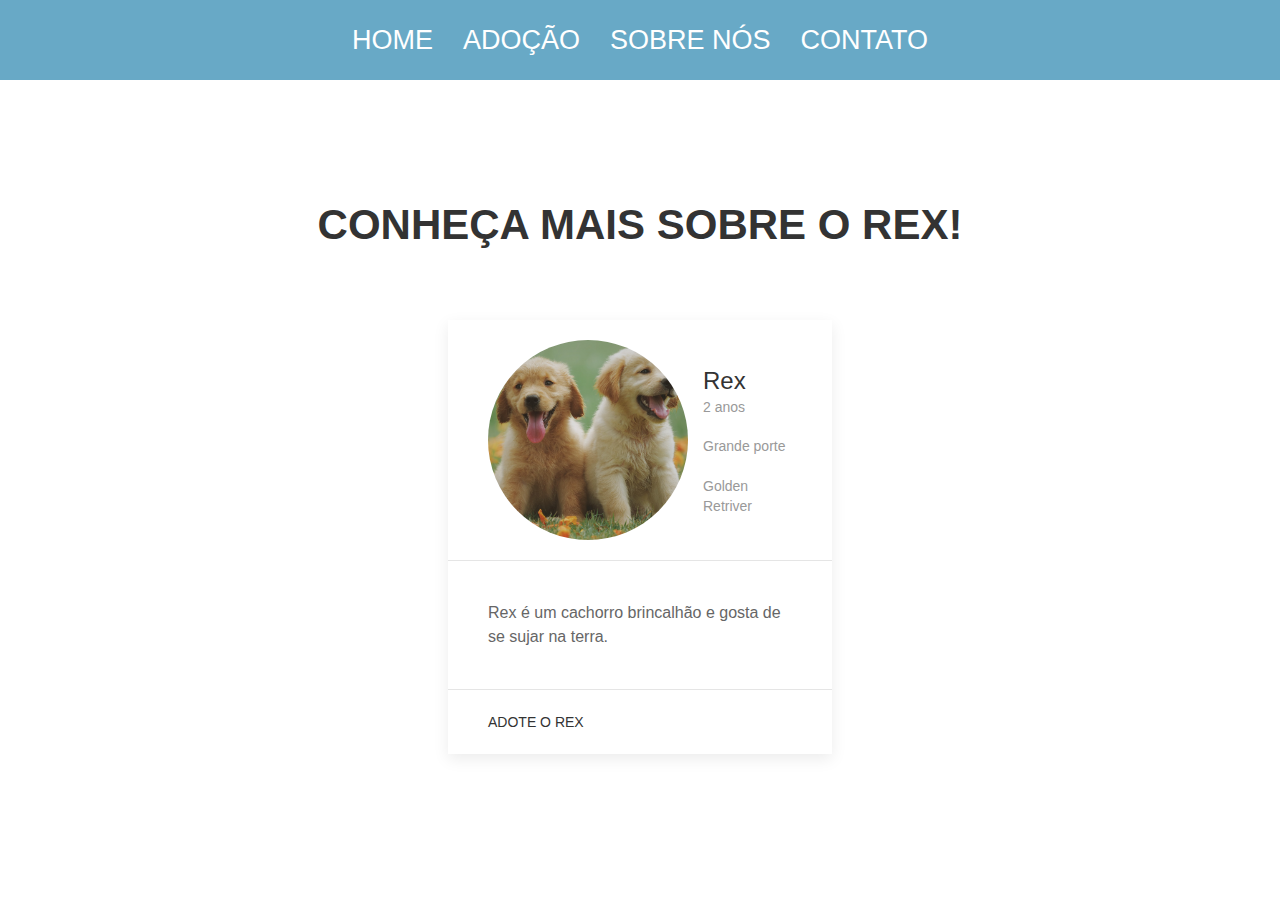
<file: cachorro-especifico.html>
<!DOCTYPE html>
<html lang="en">

<head>
  <title>Pet-UiKit</title>
  <meta charset="utf-8">
  <meta name="viewport" content="width=device-width, initial-scale=1">
  <link rel="stylesheet" href="css/uikit.css" />
  <script src="js/uikit.min.js"></script>
  <script src="js/uikit-icons.min.js"></script>
  <link rel="shortcut icon" type="imagem/x-icon" href="./img/logo.png" />

  <style>
    body{
      height: 100vh;
    }

    .container{
      margin-top: -100px;
      height: 100%;
      display: flex;
      align-items: center;
      justify-content: center;
      flex-direction: column;
    }

  </style>
</head>

<body>
  <nav class="uk-navbar-container nav-z-index" uk-navbar style="background-color: #68A9C6;">
    <div class="uk-navbar-center">

      <ul class="uk-navbar-nav">
        <li class="uk-active navh"><a style="color: white; font-size: 3vh;" href="./index.html">Home</a>
        </li>
        <li class="navh"><a href="#" style="color: white; font-size: 3vh;">Adoção</a>
          <div class="uk-navbar-dropdown">
            <ul class="uk-nav uk-navbar-dropdown-nav uk-thumbnav">
              <li class="uk-active navh">Pets</li>
              <li><a href="./lista-cachorro.html" style="color: black;">Cachorros<img src="./img/cachorro.jpg"
                    alt="img_dog"></a></li>
              <li><a href="./lista-gato.html" style="color: black;">Gatos<img src="./img/gato.jpg" alt="img_cat"></a>
              </li>

            </ul>
          </div>
        </li>
        <li class="navh"><a href="#" style="color: white; font-size: 3vh;">Sobre nós</a></li>
        <li class="navh"><a href="contato.html" style="color: white; font-size: 3vh;">Contato</a></li>
      </ul>

    </div>

  </nav>
  <section class="container">
    <br/>
    <h1 class="uk-text-bolder uk-text-uppercase uk-text-center uk-margin-large uk-margin-large-top">Conheça mais sobre o Rex!</h1>

    <div class="uk-card uk-card-default uk-width-1-2@m dog">
      <div class="uk-card-header">
          <div class="uk-grid-small uk-flex-middle" uk-grid>
              <div class="uk-width-auto">
                  <img class="uk-border-circle" width="200" height="200" src="./img/dog-1.jpg">
              </div>
              <div class="uk-width-expand">
                  <h3 class="uk-card-title uk-margin-remove-bottom">Rex</h3>
                  <p class="uk-text-meta uk-margin-remove-top"><time datetime="2016-04-01T19:00">2 anos</time></p>
                  <p class="uk-text-meta uk-margin-remove-top"><time datetime="2016-04-01T19:00">Grande porte</time></p>
                  <p class="uk-text-meta uk-margin-remove-top"><time datetime="2016-04-01T19:00">Golden Retriver</time></p>
              </div>
          </div>
      </div>
      <div class="uk-card-body">
          <p>Rex é um cachorro brincalhão e gosta de se sujar na terra.</p>
      </div>
      <div class="uk-card-footer">
          <a href="#" class="uk-button uk-button-text">Adote o Rex</a>
      </div>
  </div>


  </section>
</body>

</html>
</file>
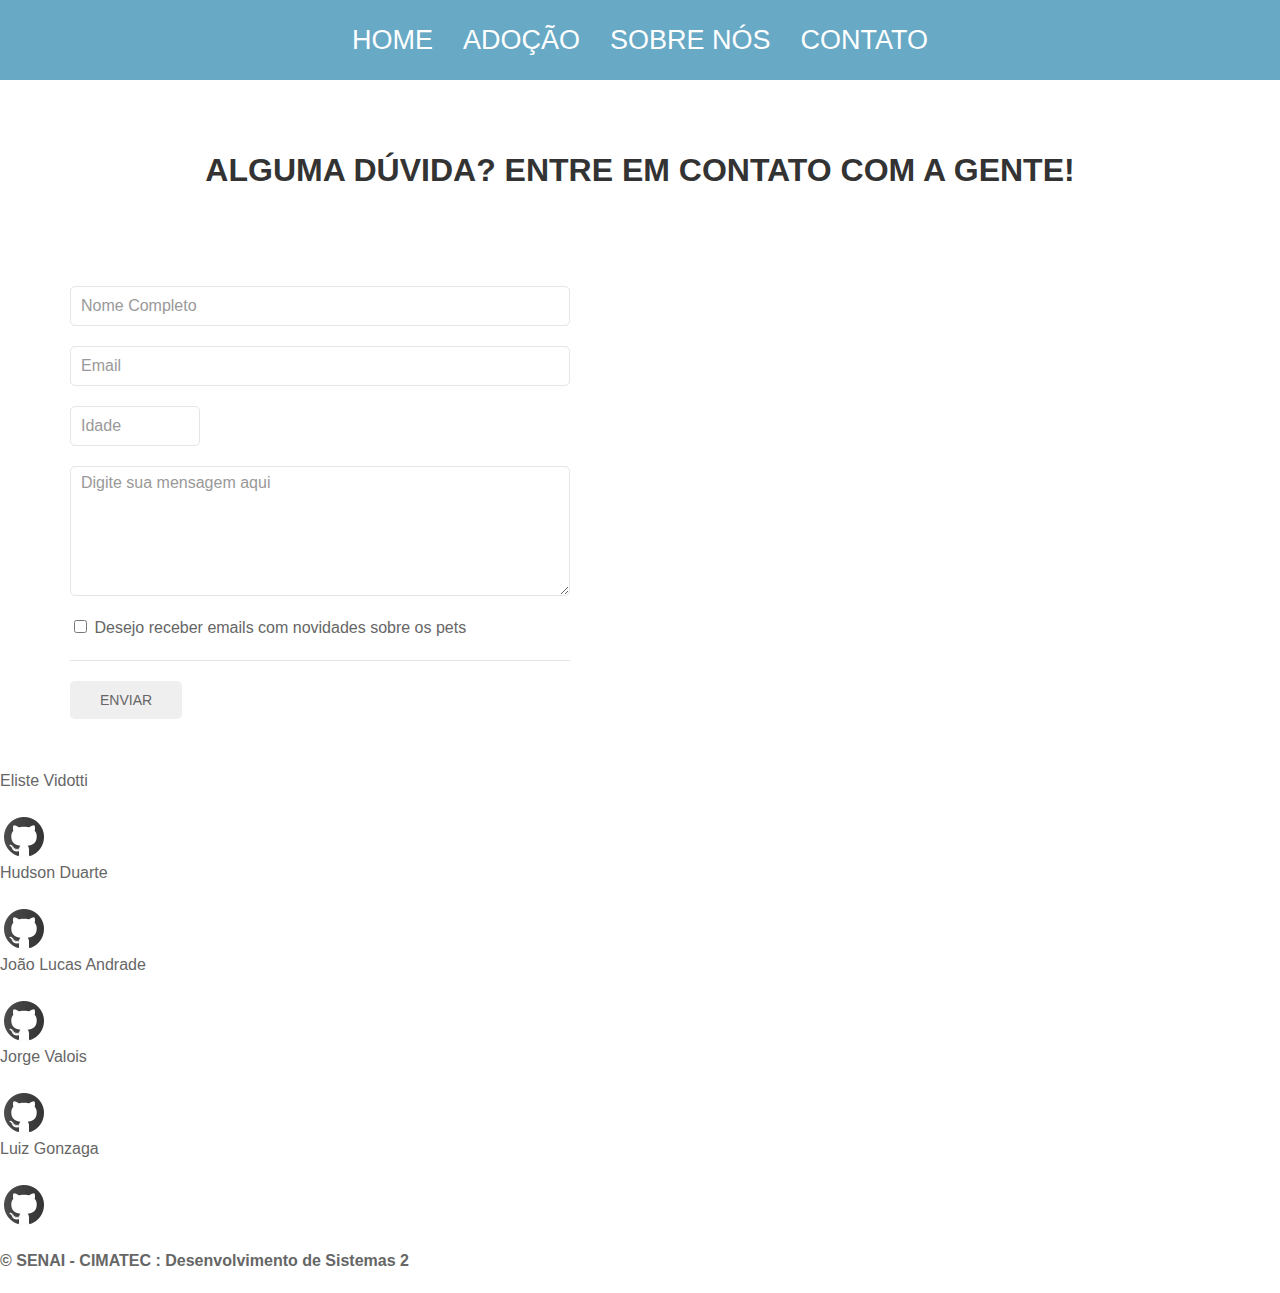
<file: contato.html>
<!DOCTYPE html>
<html>

<head>
    <title>Pet-UiKit</title>
    <meta charset="utf-8">
    <meta name="viewport" content="width=device-width, initial-scale=1">
    <link rel="stylesheet" href="css/uikit.css" />
    <script src="js/uikit.min.js"></script>
    <script src="js/uikit-icons.min.js"></script>
    <link rel="shortcut icon" type="imagem/x-icon" href="./img/logo.png" />
</head>

<body>
    <!--Barra de navegação-->
    <nav class="uk-navbar-container nav-z-index" uk-navbar style="background-color: #68A9C6;">
        <div class="uk-navbar-center">

            <ul class="uk-navbar-nav">
                <li class="uk-active navh"><a style="color: white; font-size: 3vh;" href="./index.html">Home</a>
                </li>
                <li class="navh"><a href="#" style="color: white; font-size: 3vh;">Adoção</a>
                    <div class="uk-navbar-dropdown">
                        <ul class="uk-nav uk-navbar-dropdown-nav uk-thumbnav">
                            <li class="uk-active navh">Pets</li>
                            <li><a href="./lista-cachorro.html" style="color: black;">Cachorros<img
                                        src="./img/cachorro.jpg" alt="img_dog"></a></li>
                            <li><a href="./lista-gato.html" style="color: black;">Gatos<img src="./img/gato.jpg"
                                        alt="img_cat"></a></li>

                        </ul>
                    </div>
                </li>
                <li class="navh"><a href="#" style="color: white; font-size: 3vh;">Sobre nós</a></li>
                <li class="navh"><a href="#" style="color: white; font-size: 3vh;">Contato</a></li>
            </ul>

        </div>
    </nav>

    <section class="corpo uk-border-rounded">
        <h2 class="uk-text-bolder uk-text-uppercase uk-text-center uk-margin-large uk-margin-large-top color">Alguma dúvida? Entre em contato com a gente!</h2>
        <div class="uk-grid-column-large uk-grid-row-large uk-child-width-expand@s color-blue uk-align-center uk-border-rounded">

            <form class="uk-align-center uk-resize uk-card ">
				<br>
				<fieldset class="uk-fieldset">
					
					<div class="uk-margin">
						<input class="uk-input uk-form-width-large uk-border-rounded" type="text" placeholder="Nome Completo">
					</div>
					
					<div class="uk-margin">
						<input class="uk-input uk-form-width-large uk-border-rounded" type="email" placeholder="Email">
					</div>
					
					<div class="uk-margin">
						<input class="uk-input uk-form-width-small uk-border-rounded" type="number" placeholder="Idade">
					</div>

					<div class="uk-margin">
						<textarea class="uk-textarea uk-form-width-large uk-border-rounded" rows="5" placeholder="Digite sua mensagem aqui"></textarea>
					</div>

					<div class="uk-margin uk-grid-small uk-child-width-auto uk-grid">
						<label class="color"><input type="checkbox" > Desejo receber emails com novidades sobre os pets</label>
					</div>
					
					<div class="uk-margin">
						<hr class="uk-form-width-large"/>
						<button class="uk-button color-button uk-border-rounded">Enviar</button>
					</div>	
						
				</fieldset>
			</form>

        </div>

    </section>

    <!-- Footer feito manual, framework não oferecia-->
    <footer>

        <div class="rodape">


            <div class="github">

                <div class="liz nome">
                    <p>Eliste Vidotti</p>
                    <a href="https://github.com/lizvidotti91" target="blank"><img class="imagens"
                            src="./img/github.png"></a>
                </div>

                <div class="hudson nome">
                    <p>Hudson Duarte</p>
                    <a href="https://github.com/huduarte" target="blank"><img class="imagens"
                            src="./img/github.png"></a>
                </div>

                <div class="Lucas nome">
                    <p>João Lucas Andrade</p>
                    <a href="https://github.com/Jlucas93" target="blank"><img class="imagens"
                            src="./img/github.png"></a>
                </div>

                <div class="Jorge nome">
                    <p>Jorge Valois</p>
                    <a href="https://github.com/JorgeValois" target="blank"><img class="imagens"
                            src="./img/github.png"></a>
                </div>

                <div class="Luiz nome">
                    <p>Luiz Gonzaga</p>
                    <a href="#" target="blank"><img class="imagens" src="./img/github.png"></a>
                </div>

            </div>
            <p style="font-weight: bolder;"> &copy; SENAI - CIMATEC : Desenvolvimento de Sistemas 2</p>
        </div>
    </footer>
</body>

</html>
</file>
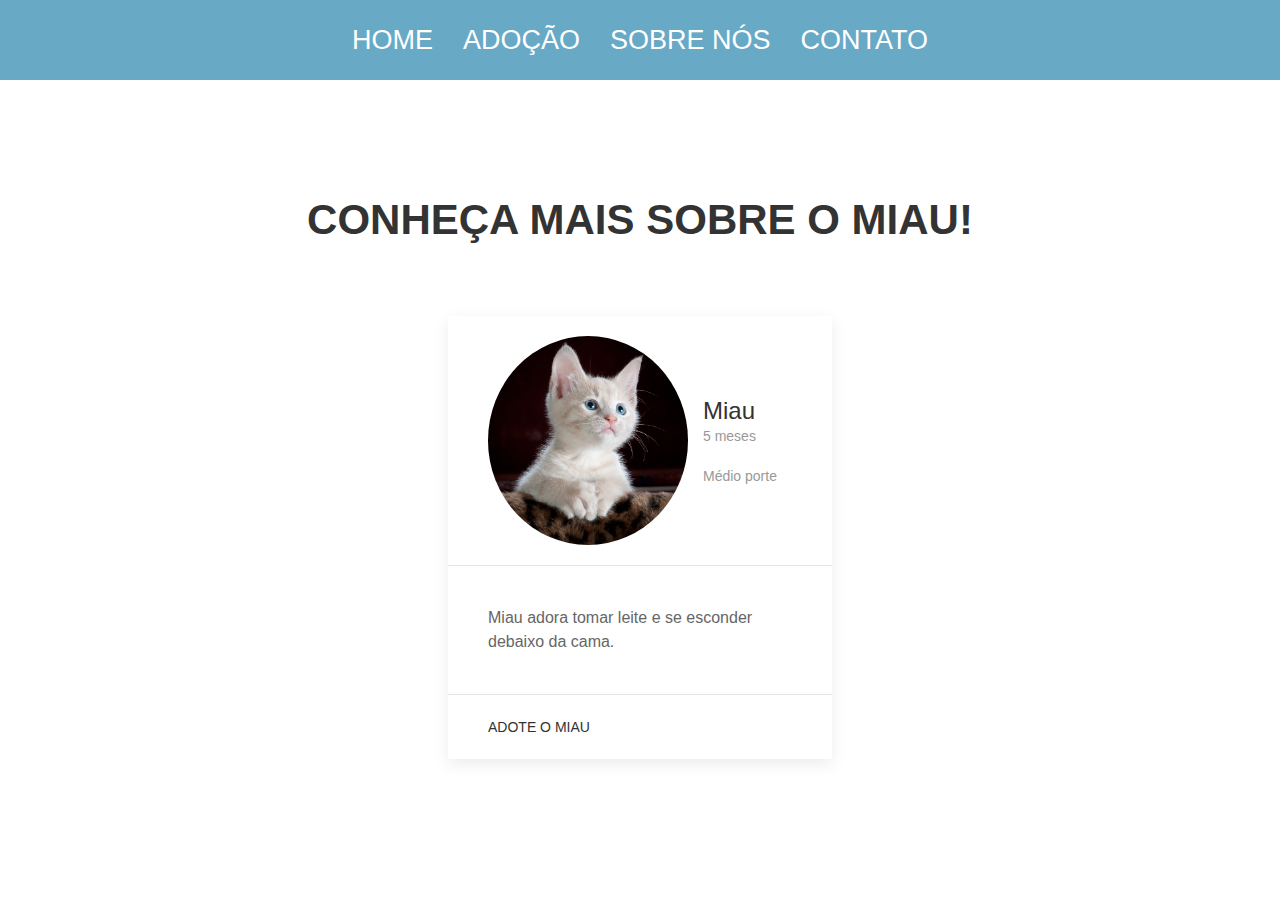
<file: gato-especifico.html>
<!DOCTYPE html>
<html lang="en">

<head>
  <title>Pet-UiKit</title>
  <meta charset="utf-8">
  <meta name="viewport" content="width=device-width, initial-scale=1">
  <link rel="stylesheet" href="css/uikit.css" />
  <script src="js/uikit.min.js"></script>
  <script src="js/uikit-icons.min.js"></script>
  <link rel="shortcut icon" type="imagem/x-icon" href="./img/logo.png" />

  <style>
    body{
      height: 100vh;
    }

    .container{
      margin-top: -100px;
      height: 100%;
      display: flex;
      align-items: center;
      justify-content: center;
      flex-direction: column;
    }

  </style>
</head>

<body>
  <nav class="uk-navbar-container nav-z-index" uk-navbar style="background-color: #68A9C6;">
    <div class="uk-navbar-center">

      <ul class="uk-navbar-nav">
        <li class="uk-active navh"><a style="color: white; font-size: 3vh;" href="./index.html">Home</a>
        </li>
        <li class="navh"><a href="#" style="color: white; font-size: 3vh;">Adoção</a>
          <div class="uk-navbar-dropdown">
            <ul class="uk-nav uk-navbar-dropdown-nav uk-thumbnav">
              <li class="uk-active navh">Pets</li>
              <li><a href="./lista-cachorro.html" style="color: black;">Cachorros<img src="./img/cachorro.jpg"
                    alt="img_dog"></a></li>
              <li><a href="./lista-gato.html" style="color: black;">Gatos<img src="./img/gato.jpg" alt="img_cat"></a>
              </li>

            </ul>
          </div>
        </li>
        <li class="navh"><a href="#" style="color: white; font-size: 3vh;">Sobre nós</a></li>
        <li class="navh"><a href="contato.html" style="color: white; font-size: 3vh;">Contato</a></li>
      </ul>

    </div>

  </nav>
  <section class="container">
    <br/>
    <h1 class="uk-text-bolder uk-text-uppercase uk-text-center uk-margin-large uk-margin-large-top">Conheça mais sobre o MIAU!</h1>

    <div class="uk-card uk-card-default uk-width-1-2@m dog">
      <div class="uk-card-header">
          <div class="uk-grid-small uk-flex-middle" uk-grid>
              <div class="uk-width-auto">
                  <img class="uk-border-circle" width="200" height="200" src="./img/cat-1.jpg">
              </div>
              <div class="uk-width-expand">
                  <h3 class="uk-card-title uk-margin-remove-bottom">Miau</h3>
                  <p class="uk-text-meta uk-margin-remove-top"><time datetime="2016-04-01T19:00">5 meses</time></p>
                  <p class="uk-text-meta uk-margin-remove-top"><time datetime="2016-04-01T19:00">Médio porte</time></p>
              </div>
          </div>
      </div>
      <div class="uk-card-body">
          <p>Miau adora tomar leite e se esconder debaixo da cama.</p>
      </div>
      <div class="uk-card-footer">
          <a href="#" class="uk-button uk-button-text">Adote o Miau</a>
      </div>
  </div>


  </section>
</body>

</html>
</file>
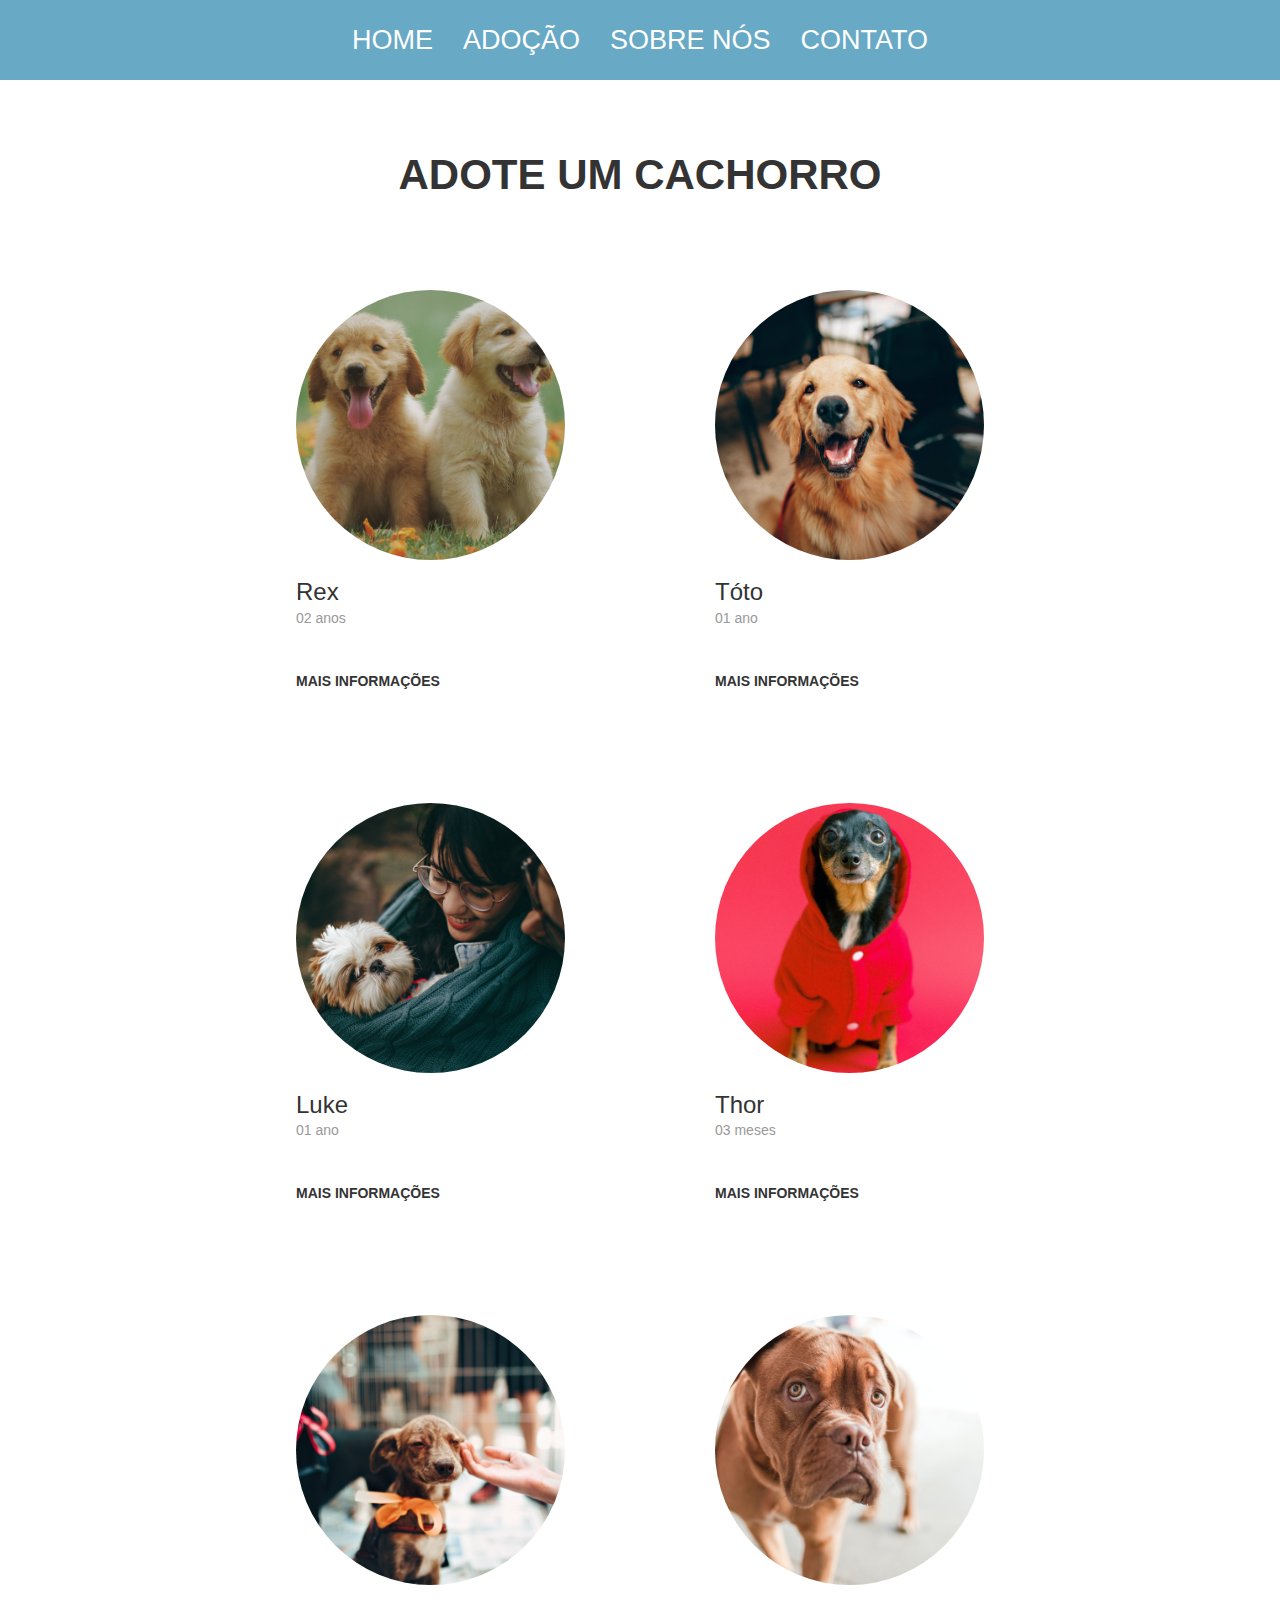
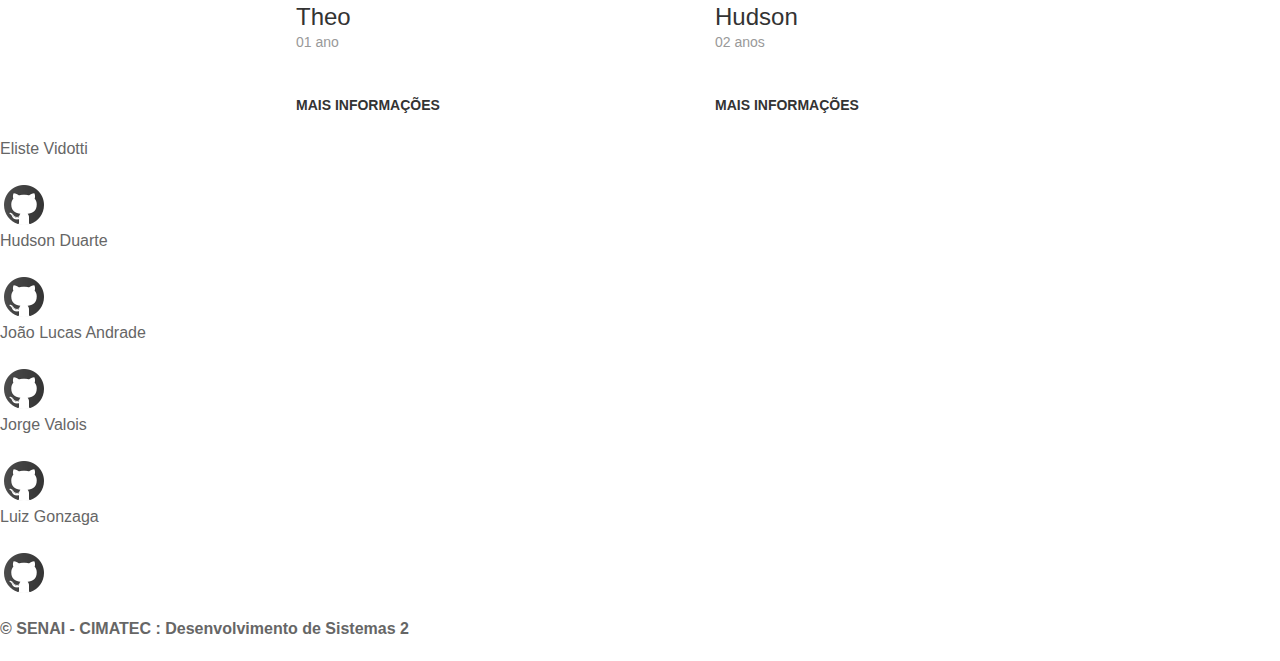
<file: lista-cachorro.html>
<!DOCTYPE html>
<html>

<head>
    <title>Pet-UiKit</title>
    <meta charset="utf-8">
    <meta name="viewport" content="width=device-width, initial-scale=1">
    <link rel="stylesheet" href="css/uikit.css" />
    <script src="js/uikit.min.js"></script>
    <script src="js/uikit-icons.min.js"></script>
    <link rel="shortcut icon" type="imagem/x-icon" href="./img/logo.png" />
</head>

<body>
    <!--Barra de navegação-->
    <nav class="uk-navbar-container nav-z-index" uk-navbar style="background-color: #68A9C6;">
        <div class="uk-navbar-center">

            <ul class="uk-navbar-nav">
                <li class="uk-active navh"><a style="color: white; font-size: 3vh;" href="./index.html">Home</a>
                </li>
                <li class="navh"><a href="#" style="color: white; font-size: 3vh;">Adoção</a>
                    <div class="uk-navbar-dropdown">
                        <ul class="uk-nav uk-navbar-dropdown-nav uk-thumbnav">
                            <li class="uk-active navh">Pets</li>
                            <li><a href="./lista-cachorro.html" style="color: black;">Cachorros<img
                                        src="./img/cachorro.jpg" alt="img_dog"></a></li>
                            <li><a href="./lista-gato.html" style="color: black;">Gatos<img src="./img/gato.jpg"
                                        alt="img_cat"></a></li>

                        </ul>
                    </div>
                </li>
                <li class="navh"><a href="#" style="color: white; font-size: 3vh;">Sobre nós</a></li>
                <li class="navh"><a href="contato.html" style="color: white; font-size: 3vh;">Contato</a></li>
            </ul>

        </div>
    </nav>

    <section class="container">
        <h1 class="uk-text-bolder uk-text-uppercase uk-text-center uk-margin-large uk-margin-large-top">Adote um
            Cachorro</h1>
        <div class="uk-grid-column-large uk-grid-row-large uk-child-width-expand@s color-blue" uk-grid>

            <div class="uk-width-1-2@m ">
                <div class="uk-card-header">
                    <div class="uk-grid-small uk-flex-middle" uk-grid>
                        <div class="uk-width-auto">
                            <img class="uk-border-circle img-size" src="./img/dog-1.jpg">
                        </div>
                        <div class="uk-width-expand">
                            <h3 class="uk-card-title uk-margin-remove-bottom bold">Rex</h3>
                            <p class="uk-text-meta uk-margin-remove-top bold"><time datetime="2016-04-01T19:00">02
                                    anos</time>
                            </p>
                        </div>
                    </div>
                </div>
                <div class="uk-card-footer bold">
                    <a href="./cachorro-especifico.html" class="uk-button uk-button-text bold" style="font-weight: bolder;">Mais informações</a>
                </div>
            </div>

            <div class="uk-width-1-2@m ">
                <div class="uk-card-header">
                    <div class="uk-grid-small uk-flex-middle" uk-grid>
                        <div class="uk-width-auto">
                            <img class="uk-border-circle img-size" src="./img/dog-2.jpg">
                        </div>
                        <div class="uk-width-expand">
                            <h3 class="uk-card-title uk-margin-remove-bottom bold">Tóto</h3>
                            <p class="uk-text-meta uk-margin-remove-top bold"><time datetime="2016-04-01T19:00">01
                                    ano</time>
                            </p>
                        </div>
                    </div>
                </div>
                <div class="uk-card-footer bold">
                    <a href="#" class="uk-button uk-button-text bold" style="font-weight: bolder;">Mais informações</a>
                </div>
            </div>

            <div class="uk-width-1-2@m ">
                <div class="uk-card-header">
                    <div class="uk-grid-small uk-flex-middle" uk-grid>
                        <div class="uk-width-auto">
                            <img class="uk-border-circle img-size" src="./img/dog-3.jpg">
                        </div>
                        <div class="uk-width-expand">
                            <h3 class="uk-card-title uk-margin-remove-bottom bold">Luke</h3>
                            <p class="uk-text-meta uk-margin-remove-top bold"><time datetime="2016-04-01T19:00">01
                                    ano</time>
                            </p>
                        </div>
                    </div>
                </div>
                <div class="uk-card-footer bold">
                    <a href="#" class="uk-button uk-button-text bold" style="font-weight: bolder;">Mais informações</a>
                </div>
            </div>

            <div class="uk-width-1-2@m ">
                <div class="uk-card-header">
                    <div class="uk-grid-small uk-flex-middle" uk-grid>
                        <div class="uk-width-auto">
                            <img class="uk-border-circle img-size" src="./img/dog-4.jpg">
                        </div>
                        <div class="uk-width-expand">
                            <h3 class="uk-card-title uk-margin-remove-bottom bold">Thor</h3>
                            <p class="uk-text-meta uk-margin-remove-top bold"><time datetime="2016-04-01T19:00">03
                                    meses</time>
                            </p>
                        </div>
                    </div>
                </div>
                <div class="uk-card-footer bold">
                    <a href="#" class="uk-button uk-button-text bold" style="font-weight: bolder;">Mais informações</a>
                </div>
            </div>

            <div class="uk-width-1-2@m ">
                <div class="uk-card-header">
                    <div class="uk-grid-small uk-flex-middle" uk-grid>
                        <div class="uk-width-auto">
                            <img class="uk-border-circle img-size" src="./img/dog-5.jpg">
                        </div>
                        <div class="uk-width-expand">
                            <h3 class="uk-card-title uk-margin-remove-bottom bold">Theo</h3>
                            <p class="uk-text-meta uk-margin-remove-top bold"><time datetime="2016-04-01T19:00">01
                                    ano</time>
                            </p>
                        </div>
                    </div>
                </div>
                <div class="uk-card-footer bold">
                    <a href="#" class="uk-button uk-button-text bold" style="font-weight: bolder;">Mais informações</a>
                </div>
            </div>

            <div class="uk-width-1-2@m ">
                <div class="uk-card-header">
                    <div class="uk-grid-small uk-flex-middle" uk-grid>
                        <div class="uk-width-auto">
                            <img class="uk-border-circle img-size" src="./img/dog-6.jpg">
                        </div>
                        <div class="uk-width-expand">
                            <h3 class="uk-card-title uk-margin-remove-bottom bold">Hudson</h3>
                            <p class="uk-text-meta uk-margin-remove-top bold"><time datetime="2016-04-01T19:00">02
                                    anos</time>
                            </p>
                        </div>
                    </div>
                </div>
                <div class="uk-card-footer bold">
                    <a href="#" class="uk-button uk-button-text bold" style="font-weight: bolder;">Mais informações</a>
                </div>
            </div>

        </div>

    </section>

    <!-- Footer feito manual, framework não oferecia-->
    <footer>

        <div class="rodape">


            <div class="github">

                <div class="liz nome">
                    <p>Eliste Vidotti</p>
                    <a href="https://github.com/lizvidotti91" target="blank"><img class="imagens"
                            src="./img/github.png"></a>
                </div>

                <div class="hudson nome">
                    <p>Hudson Duarte</p>
                    <a href="https://github.com/huduarte" target="blank"><img class="imagens"
                            src="./img/github.png"></a>
                </div>

                <div class="Lucas nome">
                    <p>João Lucas Andrade</p>
                    <a href="https://github.com/Jlucas93" target="blank"><img class="imagens"
                            src="./img/github.png"></a>
                </div>

                <div class="Jorge nome">
                    <p>Jorge Valois</p>
                    <a href="https://github.com/JorgeValois" target="blank"><img class="imagens"
                            src="./img/github.png"></a>
                </div>

                <div class="Luiz nome">
                    <p>Luiz Gonzaga</p>
                    <a href="#" target="blank"><img class="imagens" src="./img/github.png"></a>
                </div>

            </div>
            <p style="font-weight: bolder;"> &copy; SENAI - CIMATEC : Desenvolvimento de Sistemas 2</p>
        </div>
    </footer>
</body>

</html>
</file>
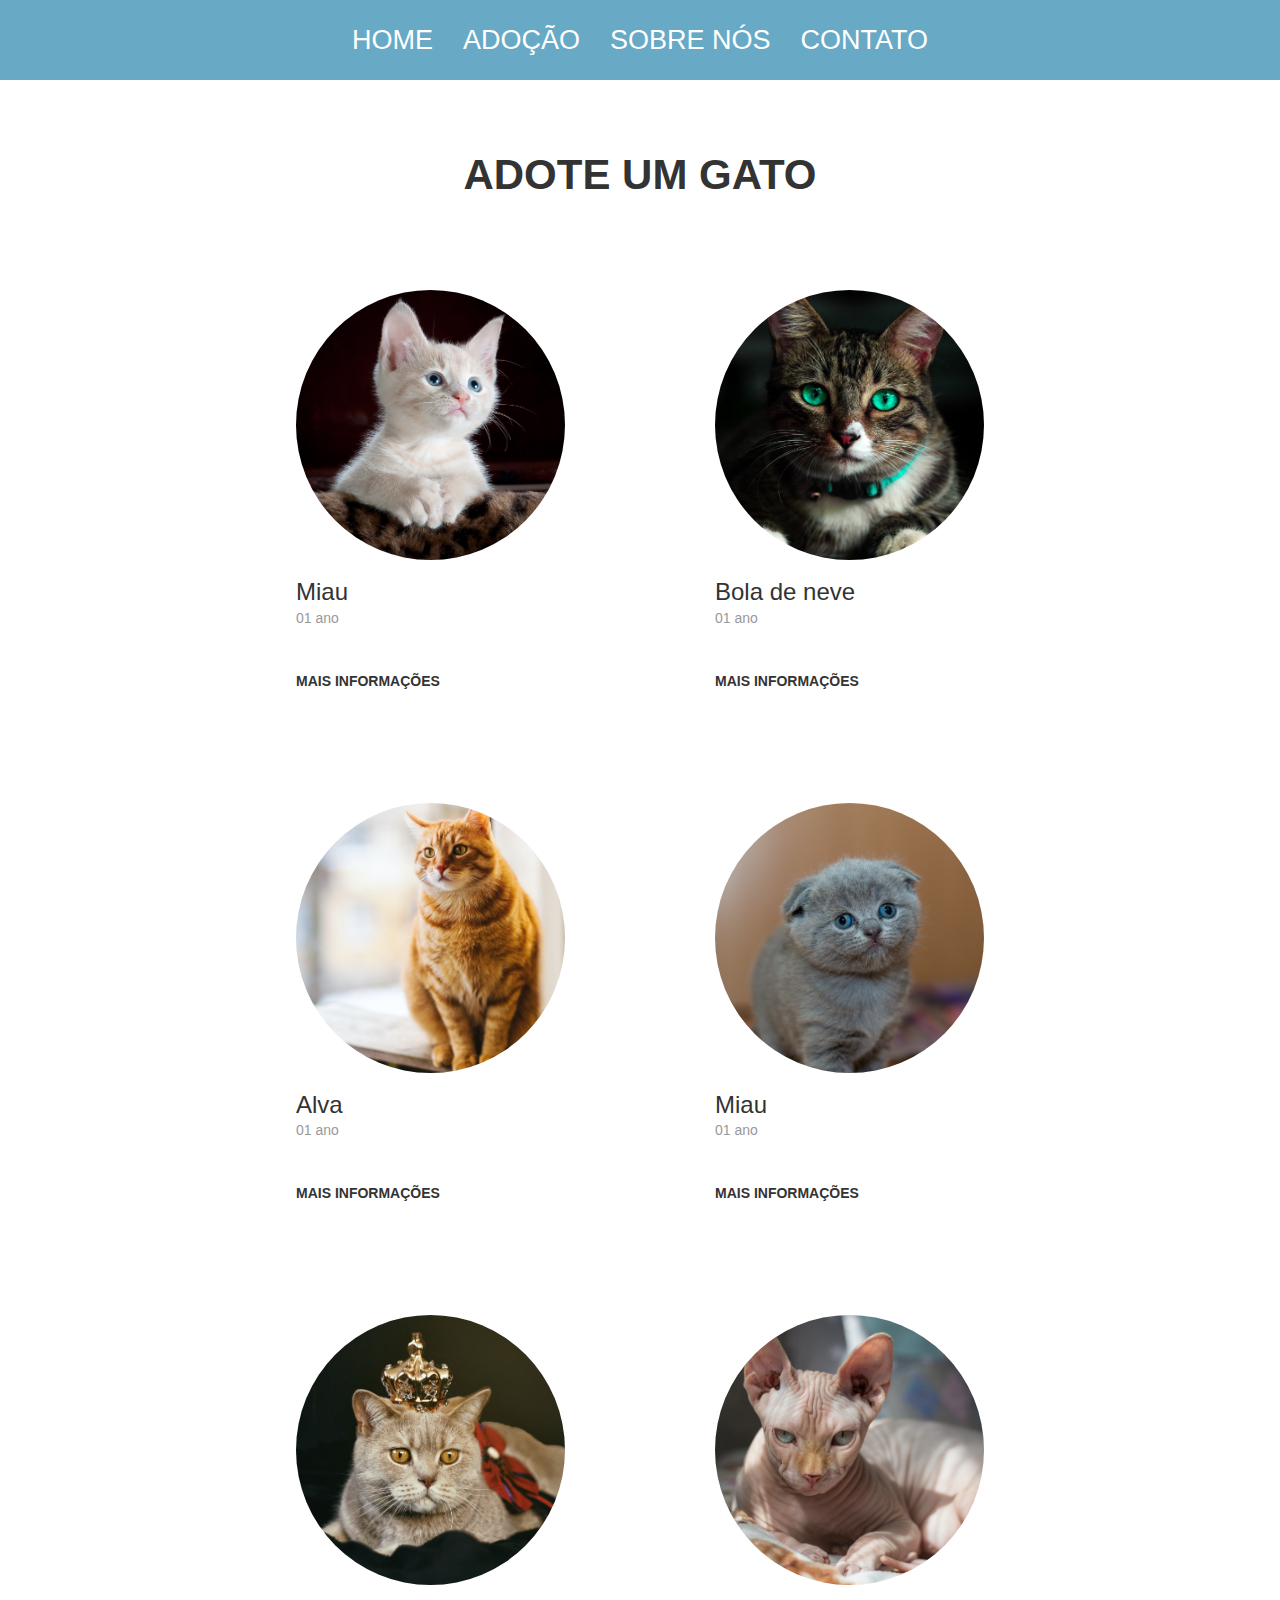
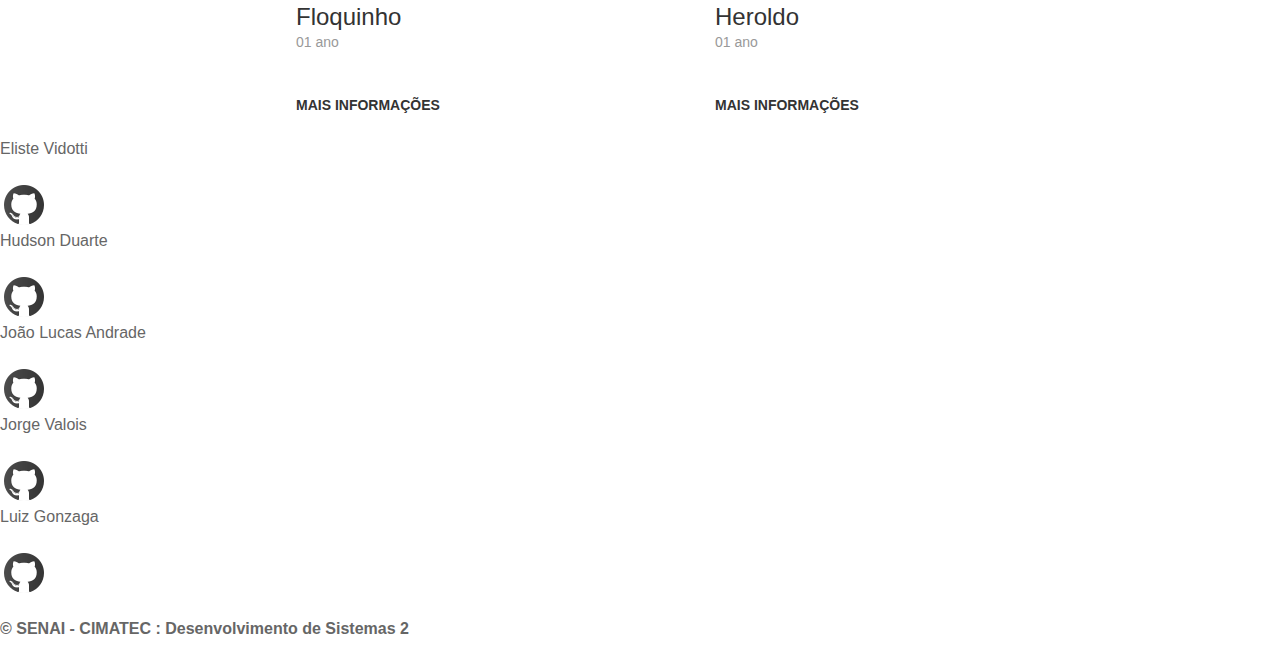
<file: lista-gato.html>
<!DOCTYPE html>
<html>

<head>
    <title>Pet-UiKit</title>
    <meta charset="utf-8">
    <meta name="viewport" content="width=device-width, initial-scale=1">
    <link rel="stylesheet" href="css/uikit.css" />
    <script src="js/uikit.min.js"></script>
    <script src="js/uikit-icons.min.js"></script>
    <link rel="shortcut icon" type="imagem/x-icon" href="./img/logo.png" />
</head>

<body>
    <!--Barra de navegação-->
    <nav class="uk-navbar-container nav-z-index" uk-navbar style="background-color: #68A9C6;">
        <div class="uk-navbar-center">

            <ul class="uk-navbar-nav">
                <li class="uk-active navh"><a style="color: white; font-size: 3vh;" href="./index.html">Home</a>
                </li>
                <li class="navh"><a href="#" style="color: white; font-size: 3vh;">Adoção</a>
                    <div class="uk-navbar-dropdown">
                        <ul class="uk-nav uk-navbar-dropdown-nav uk-thumbnav">
                            <li class="uk-active navh">Pets</li>
                            <li><a href="./lista-cachorro.html" style="color: black;">Cachorros<img
                                        src="./img/cachorro.jpg" alt="img_dog"></a></li>
                            <li><a href="./lista-gato.html" style="color: black;">Gatos<img src="./img/gato.jpg"
                                        alt="img_cat"></a></li>

                        </ul>
                    </div>
                </li>
                <li class="navh"><a href="#" style="color: white; font-size: 3vh;">Sobre nós</a></li>
                <li class="navh"><a href="contato.html" style="color: white; font-size: 3vh;">Contato</a></li>
            </ul>

        </div>
    </nav>

    <section class="container">
        <h1 class="uk-text-bolder uk-text-uppercase uk-text-center uk-margin-large uk-margin-large-top">Adote um
            Gato</h1>
        <div class="uk-grid-column-large uk-grid-row-large uk-child-width-expand@s color-blue" uk-grid>

            <div class="uk-width-1-2@m ">
                <div class="uk-card-header">
                    <div class="uk-grid-small uk-flex-middle" uk-grid>
                        <div class="uk-width-auto">
                            <img class="uk-border-circle img-size" src="./img/cat-1.jpg">
                        </div>
                        <div class="uk-width-expand">
                            <h3 class="uk-card-title uk-margin-remove-bottom bold">Miau</h3>
                            <p class="uk-text-meta uk-margin-remove-top bold"><time datetime="2016-04-01T19:00">01
                                    ano</time>
                            </p>
                        </div>
                    </div>
                </div>
                <div class="uk-card-footer bold">
                    <a href="./gato-especifico.html" class="uk-button uk-button-text bold" style="font-weight: bolder;">Mais informações</a>
                </div>
            </div>

            <div class="uk-width-1-2@m ">
                <div class="uk-card-header">
                    <div class="uk-grid-small uk-flex-middle" uk-grid>
                        <div class="uk-width-auto">
                            <img class="uk-border-circle img-size" src="./img/cat-2.jpg">
                        </div>
                        <div class="uk-width-expand">
                            <h3 class="uk-card-title uk-margin-remove-bottom bold">Bola de neve</h3>
                            <p class="uk-text-meta uk-margin-remove-top bold"><time datetime="2016-04-01T19:00">01
                                    ano</time>
                            </p>
                        </div>
                    </div>
                </div>
                <div class="uk-card-footer bold">
                    <a href="#" class="uk-button uk-button-text bold" style="font-weight: bolder;">Mais informações</a>
                </div>
            </div>

            <div class="uk-width-1-2@m ">
                <div class="uk-card-header">
                    <div class="uk-grid-small uk-flex-middle" uk-grid>
                        <div class="uk-width-auto">
                            <img class="uk-border-circle img-size" src="./img/cat-3.jpg">
                        </div>
                        <div class="uk-width-expand">
                            <h3 class="uk-card-title uk-margin-remove-bottom bold">Alva</h3>
                            <p class="uk-text-meta uk-margin-remove-top bold"><time datetime="2016-04-01T19:00">01
                                    ano</time>
                            </p>
                        </div>
                    </div>
                </div>
                <div class="uk-card-footer bold">
                    <a href="#" class="uk-button uk-button-text bold" style="font-weight: bolder;">Mais informações</a>
                </div>
            </div>

            <div class="uk-width-1-2@m ">
                <div class="uk-card-header">
                    <div class="uk-grid-small uk-flex-middle" uk-grid>
                        <div class="uk-width-auto">
                            <img class="uk-border-circle img-size" src="./img/cat-4.jpg">
                        </div>
                        <div class="uk-width-expand">
                            <h3 class="uk-card-title uk-margin-remove-bottom bold">Miau</h3>
                            <p class="uk-text-meta uk-margin-remove-top bold"><time datetime="2016-04-01T19:00">01
                                    ano</time>
                            </p>
                        </div>
                    </div>
                </div>
                <div class="uk-card-footer bold">
                    <a href="#" class="uk-button uk-button-text bold" style="font-weight: bolder;">Mais informações</a>
                </div>
            </div>

            <div class="uk-width-1-2@m ">
                <div class="uk-card-header">
                    <div class="uk-grid-small uk-flex-middle" uk-grid>
                        <div class="uk-width-auto">
                            <img class="uk-border-circle img-size" src="./img/cat-5.jpg">
                        </div>
                        <div class="uk-width-expand">
                            <h3 class="uk-card-title uk-margin-remove-bottom bold">Floquinho</h3>
                            <p class="uk-text-meta uk-margin-remove-top bold"><time datetime="2016-04-01T19:00">01
                                    ano</time>
                            </p>
                        </div>
                    </div>
                </div>
                <div class="uk-card-footer bold">
                    <a href="#" class="uk-button uk-button-text bold" style="font-weight: bolder;">Mais informações</a>
                </div>
            </div>

            <div class="uk-width-1-2@m ">
                <div class="uk-card-header">
                    <div class="uk-grid-small uk-flex-middle" uk-grid>
                        <div class="uk-width-auto">
                            <img class="uk-border-circle img-size" src="./img/cat-6.jpg">
                        </div>
                        <div class="uk-width-expand">
                            <h3 class="uk-card-title uk-margin-remove-bottom bold">Heroldo</h3>
                            <p class="uk-text-meta uk-margin-remove-top bold"><time datetime="2016-04-01T19:00">01
                                    ano</time>
                            </p>
                        </div>
                    </div>
                </div>
                <div class="uk-card-footer bold">
                    <a href="#" class="uk-button uk-button-text bold" style="font-weight: bolder;">Mais informações</a>
                </div>
            </div>

        </div>

    </section>

    <!-- Footer feito manual, framework não oferecia-->
    <footer>

        <div class="rodape">


            <div class="github">

                <div class="liz nome">
                    <p>Eliste Vidotti</p>
                    <a href="https://github.com/lizvidotti91" target="blank"><img class="imagens"
                            src="./img/github.png"></a>
                </div>

                <div class="hudson nome">
                    <p>Hudson Duarte</p>
                    <a href="https://github.com/huduarte" target="blank"><img class="imagens"
                            src="./img/github.png"></a>
                </div>

                <div class="Lucas nome">
                    <p>João Lucas Andrade</p>
                    <a href="https://github.com/Jlucas93" target="blank"><img class="imagens"
                            src="./img/github.png"></a>
                </div>

                <div class="Jorge nome">
                    <p>Jorge Valois</p>
                    <a href="https://github.com/JorgeValois" target="blank"><img class="imagens"
                            src="./img/github.png"></a>
                </div>

                <div class="Luiz nome">
                    <p>Luiz Gonzaga</p>
                    <a href="#" target="blank"><img class="imagens" src="./img/github.png"></a>
                </div>

            </div>
            <p style="font-weight: bolder;"> &copy; SENAI - CIMATEC : Desenvolvimento de Sistemas 2</p>
        </div>
    </footer>
</body>

</html>
</file>
